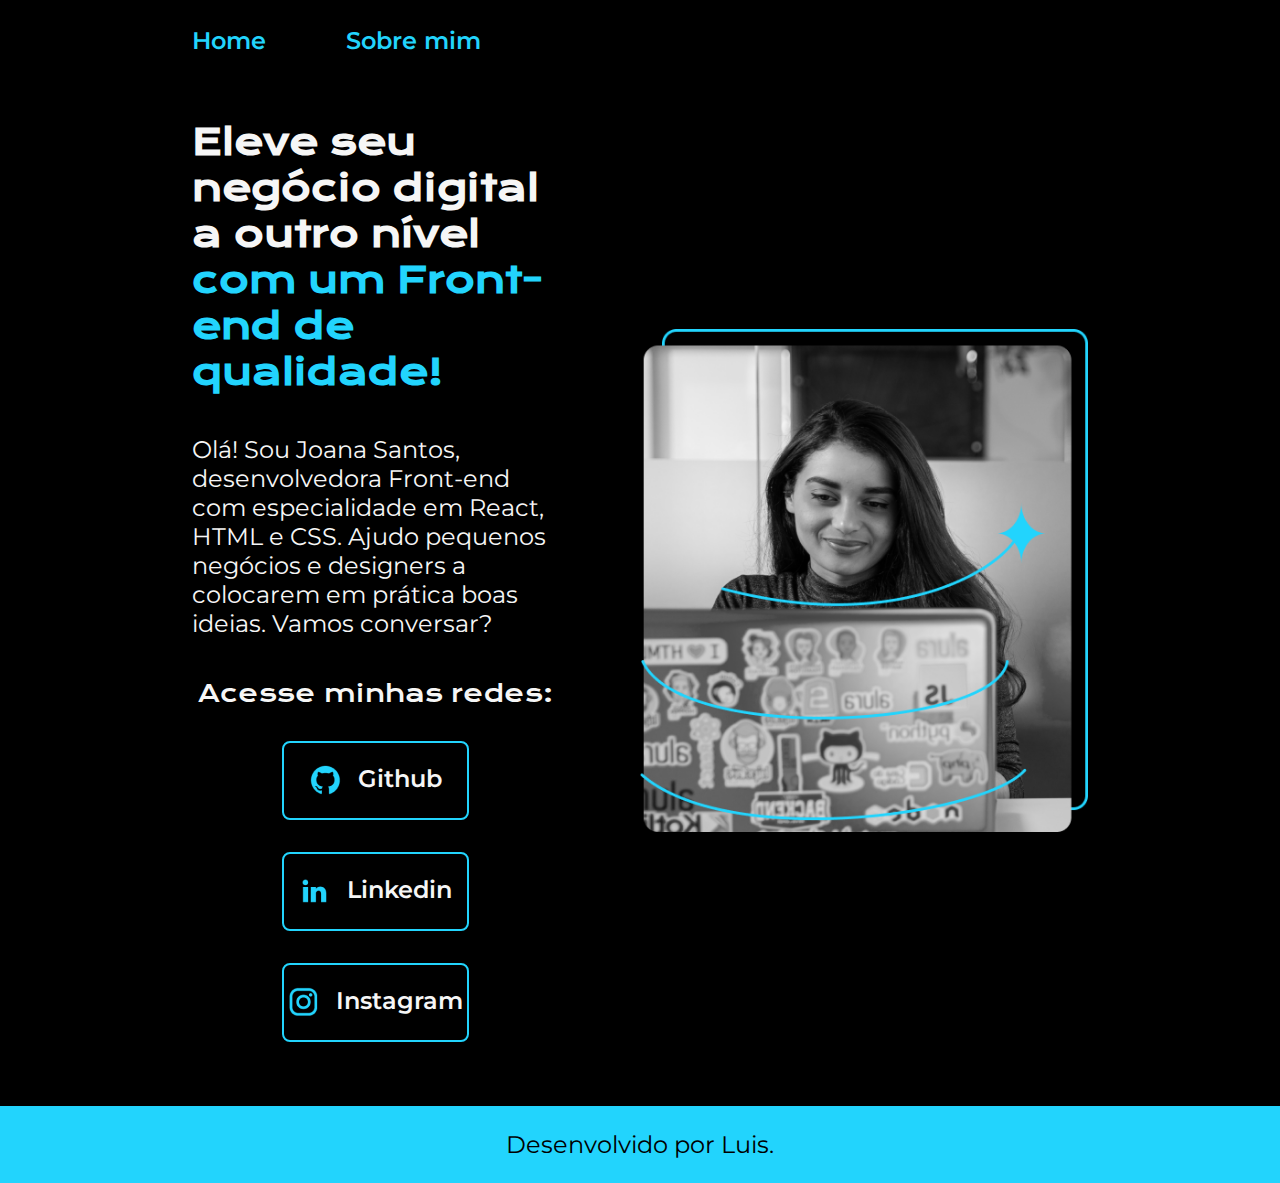
<file: index.html>
<!DOCTYPE html>
<html lang="pt-br">

<head>
    <meta charset="UTF-8">
    <meta http-equiv="X-UA-Compatible" content="IE=edge">
    <meta name="viewport" content="width=device-width, initial-scale=1.0">
    <title>Portifolio</title>
    <link rel="stylesheet" href="./styles/style.css">
</head>

<body>
    <header class="cabecalho">
        <nav class="cabecalho__menu">
           <a class="cabecalho__menu__link" href="index.html">Home</a>
           <a class="cabecalho__menu__link" href="about.html">Sobre mim</a> 
        </nav>
    </header>
    <main class="apresentacao">
        <section class="apresentacao__conteudo">
            <h1 class="apresentacao__conteudo__titulo">Eleve seu negócio digital a outro nível<strong 
            class="titulo-destaque"> com um Front-end de qualidade!
            </strong></h1>
            <p class="apresentacao__conteudo__texto">Olá! Sou Joana Santos, desenvolvedora Front-end com especialidade em React, HTML e CSS. Ajudo pequenos negócios e designers a
            colocarem em prática boas ideias. Vamos conversar?</p>
            <div class="apresentacao__links">
                <h2 class="apresentacao__links__subtitulo">Acesse minhas redes:</h2>
                <a class="apresentacao__links__navegacao" href="https://github.com/luisnbfreitas">
                    <img src="./assets/github.png">
                    Github
                </a>
                <a class="apresentacao__links__navegacao" href="https://linkedin.com/in/luisnbfreitas/">
                    <img src="./assets/linkedin.png">
                    Linkedin
                </a>
                <a class="apresentacao__links__navegacao" href="https://instagram.com/luisnbfreitas/">
                    <img src="./assets/instagram.png">
                    Instagram
                </a>
            </div>
        </section>
        <img class="apresentacao__imagem" src="./assets/Imagem.png" alt="Foto da Joana Santos programando">
    </main>
    <footer class="rodape">
        <p>Desenvolvido por Luis.</p>
    </footer>
</body>

</html>
</file>
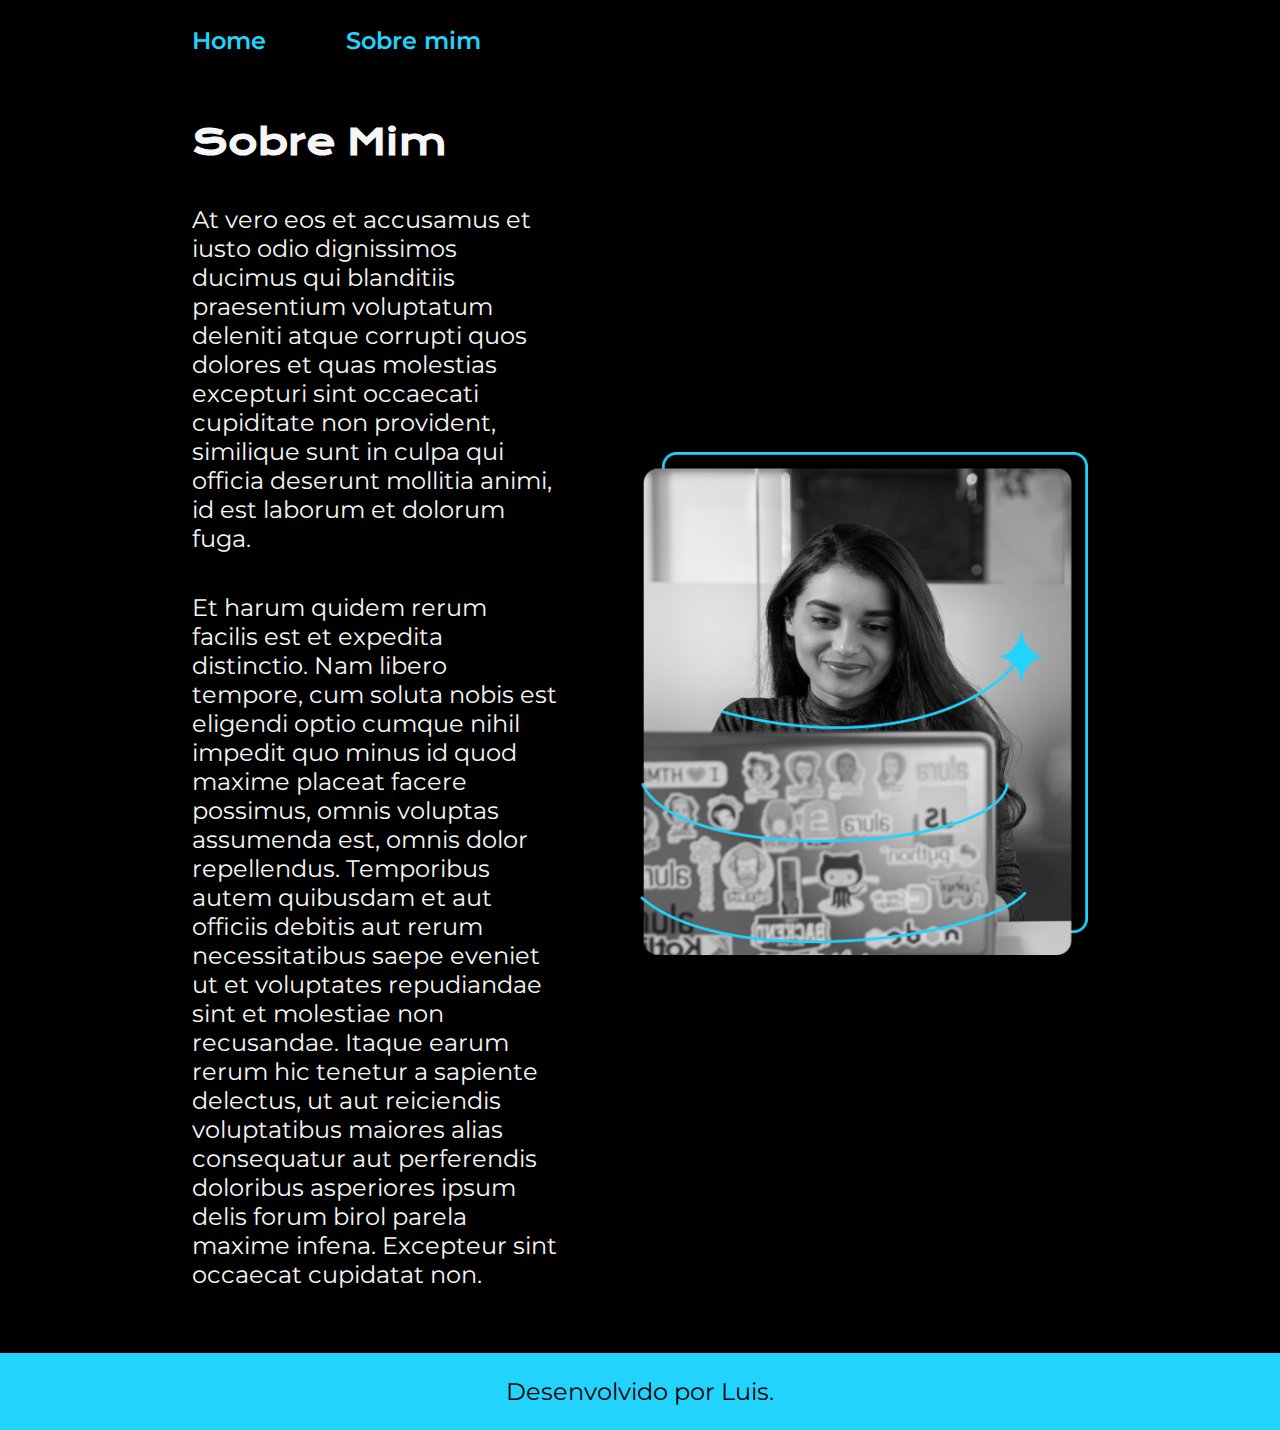
<file: about.html>
<!DOCTYPE html>
<html lang="pt-br">
<head>
    <meta charset="UTF-8">
    <meta http-equiv="X-UA-Compatible" content="IE=edge">
    <meta name="viewport" content="width=device-width, initial-scale=1.0">
    <title>Sobre mim</title>
    <link rel="stylesheet" href="./styles/style.css">
</head>
<body>
    <header class="cabecalho">
        <nav class="cabecalho__menu">
           <a class="cabecalho__menu__link" href="index.html">Home</a>
           <a class="cabecalho__menu__link" href="about.html">Sobre mim</a> 
        </nav>
    </header>
    <main class="apresentacao">
        <section class="apresentacao__conteudo">
            <h1 class="apresentacao__conteudo__titulo">Sobre Mim</h1>
            <p class="apresentacao__conteudo__texto">At vero eos et accusamus et iusto odio dignissimos ducimus qui blanditiis praesentium voluptatum deleniti atque corrupti quos dolores et quas molestias excepturi sint occaecati cupiditate non provident, similique sunt in culpa qui officia deserunt mollitia animi, id est laborum et dolorum fuga.</p>
            <p class="apresentacao__conteudo__texto"> Et harum quidem rerum facilis est et expedita distinctio. Nam libero tempore, cum soluta nobis est eligendi optio cumque nihil impedit quo minus id quod maxime placeat facere possimus, omnis voluptas assumenda est, omnis dolor repellendus. Temporibus autem quibusdam et aut officiis debitis aut rerum necessitatibus saepe eveniet ut et voluptates repudiandae sint et molestiae non recusandae. Itaque earum rerum hic tenetur a sapiente delectus, ut aut reiciendis voluptatibus maiores alias consequatur aut perferendis doloribus asperiores ipsum delis forum birol parela maxime infena. Excepteur sint occaecat cupidatat non.</p>
        </section>
        <img class="apresentacao__imagem" src="./assets/Imagem.png" alt="Foto da Joana Santos programando">
    </main>
    <footer class="rodape">
        <p>Desenvolvido por Luis.</p>
    </footer>
</body>
</html>
</file>
<file: styles/style.css>
@import url('https://fonts.googleapis.com/css2?family=Krona+One&family=Montserrat:wght@400;600&display=swap');

:root {
    --cor-primaria: #000000;
    --cor-secundaria: #f6f6f6;
    --cor-terciaria: #22d4fd;
    --cor-hover: #272727;

    --fonte-primaria: 'Krona One', sans-serif;
    --fonte-secundaria: 'Montserrat', sans-serif;   
}

*{
    margin: 0;
    padding: 0;
}

body {
    /* height: 100vh; */
    box-sizing: border-box;
    background-color: var(--cor-primaria);
    color: var(--cor-secundaria);
}

.cabecalho {
    padding: 2% 0% 0% 15%;  
}

.cabecalho__menu {
    display: flex;
    gap: 80px;
}

.cabecalho__menu__link {
    font-family: var(--fonte-secundaria);
    font-size: 1.5rem;
    font-weight: 600;
    color: var(--cor-terciaria);
    text-decoration: none;
}

.apresentacao {
    padding: 5% 15%;
    display: flex;
    align-items: center;
    justify-content: space-between;
    gap: 82px;
}
.apresentacao__conteudo {
    width: 50%;
    display: flex;
    flex-direction: column;
    gap: 40px;
}

.apresentacao__conteudo__titulo {
    font-size: 2.25rem;
    font-family: var(--fonte-primaria);
}

.titulo-destaque {
    color: var(--cor-terciaria);
}

.apresentacao__conteudo__texto {
    font-size: 1.5rem;
    font-family: var(--fonte-secundaria);
}

.apresentacao__links {
    display: flex;
    flex-direction: column;
    justify-content: space-between;
    align-items: center;
    gap: 32px;
}

.apresentacao__links__subtitulo {
    font-family: var(--fonte-primaria);
    font-weight: 400;
    font-size: 1.5rem;
}

.apresentacao__links__navegacao {
    /* background-color: #22D4FD; */
    display: flex;
    justify-content: center;
    gap: 16px;
    border: 2px solid var(--cor-terciaria);
    width: 50%;
    text-align: center;
    border-radius: 8px;
    font-size: 1.5rem;
    font-weight: 600;
    padding: 21.5px 0;
    text-decoration: none;
    color: var(--cor-secundaria);
    font-family: var(--fonte-secundaria);
}

.apresentacao__links__link:hover {
    background-color: var(--cor-hover);
}

.apresentacao__imagem {
    width: 50%;
}

.rodape {
    color: var(--cor-primaria);
    background-color: var(--cor-terciaria);
    padding: 24px;
    text-align: center;
    font-family: var(--fonte-secundaria);
    font-size: 1.5rem;
    font-weight: 400px;
}

@media (max-width: 1200px) {
    .cabecalho {
        padding: 10%;
    } 
    
    .cabecalho__menu {
        justify-content: center;
    }
    
    .apresentacao {
        flex-direction: column-reverse;
        padding: 5%;
    }

    .apresentacao__conteudo {
        width: auto;

    }
}
</file>
